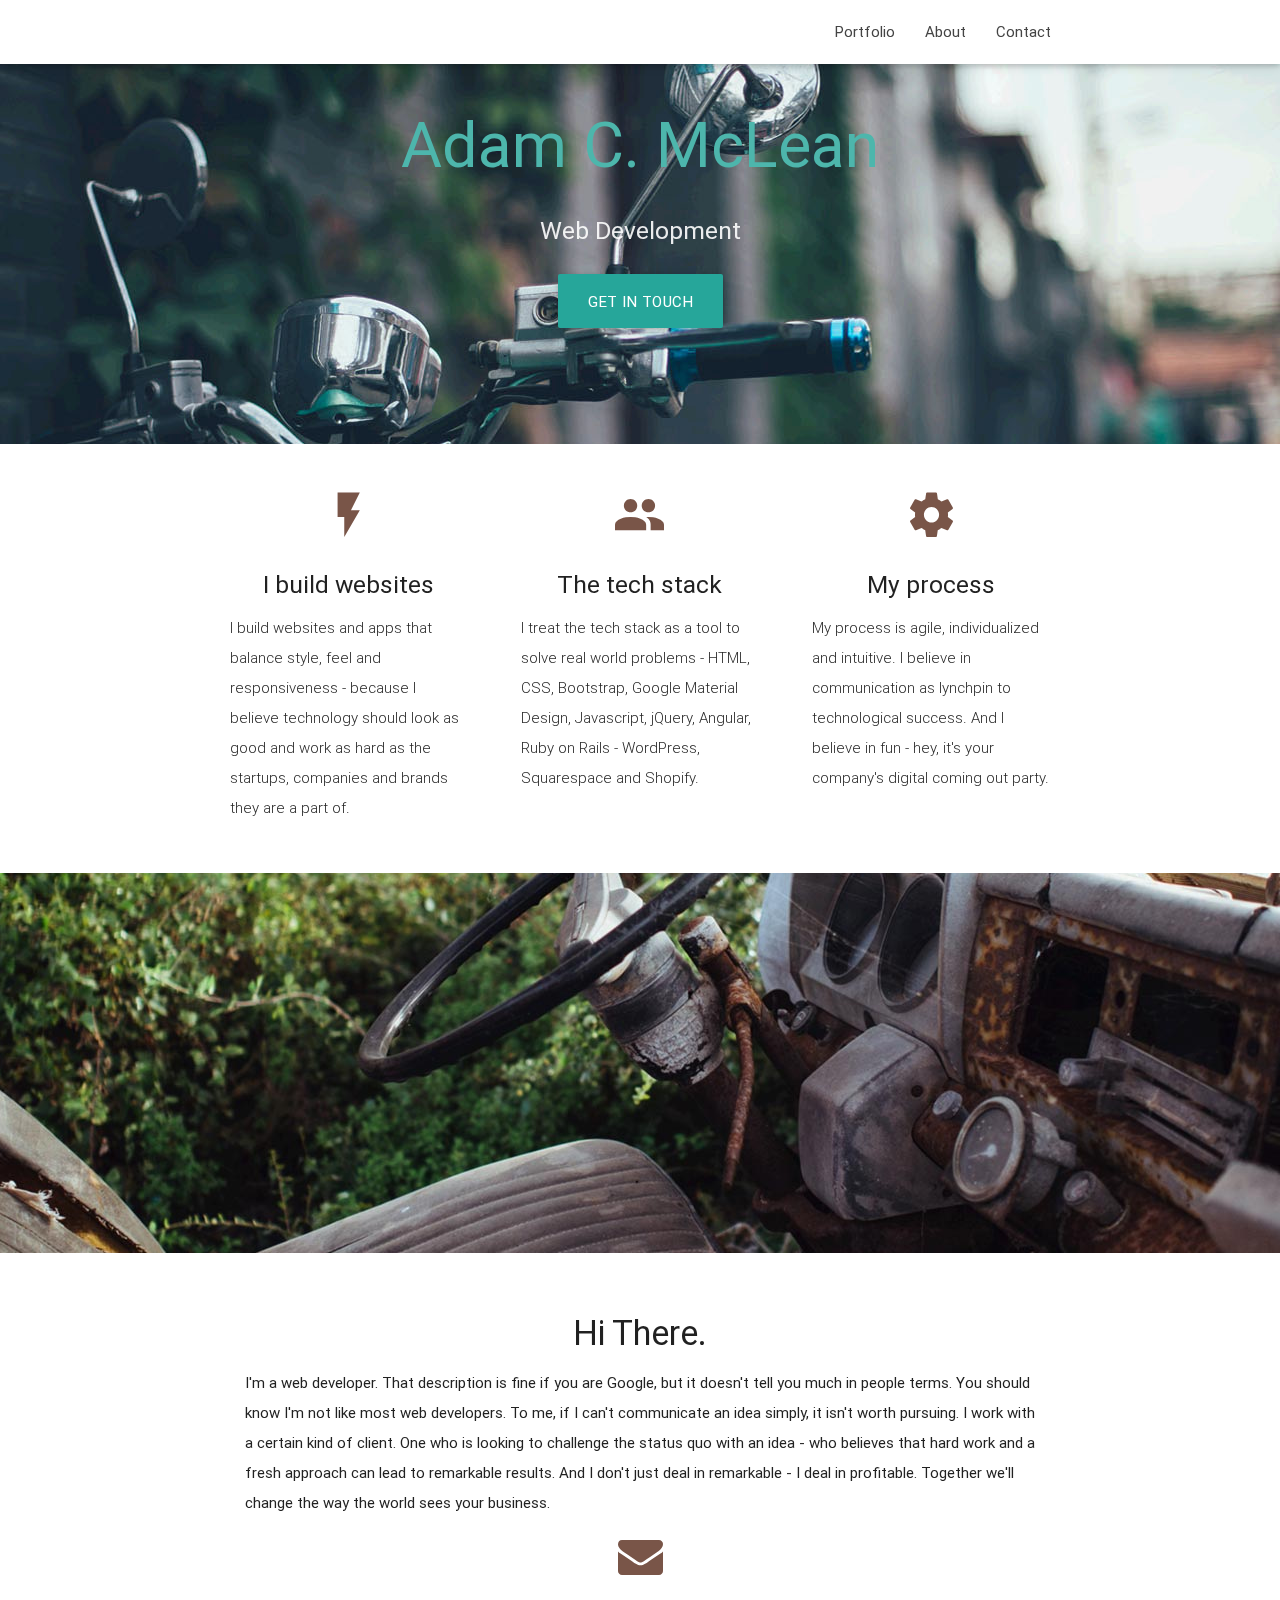
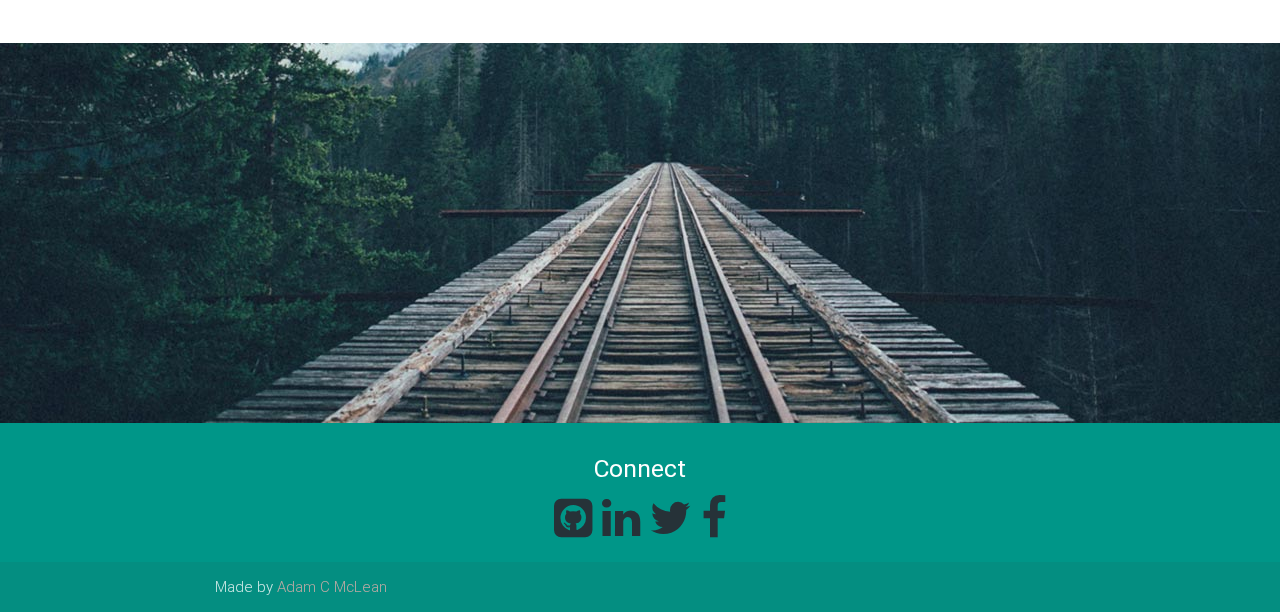
<file: index.html>
<!DOCTYPE html>
<html lang="en">
<head>
  <meta http-equiv="Content-Type" content="text/html; charset=UTF-8"/>
  <meta name="viewport" content="width=device-width, initial-scale=1, maximum-scale=1.0, user-scalable=no"/>
  <title>Adam C. McLean | Web Development</title>

  <!-- CSS  -->
  <link href="css/materialize.css" type="text/css" rel="stylesheet" media="screen,projection"/>
  <link href="css/style.css" type="text/css" rel="stylesheet" media="screen,projection"/>
  <link rel="stylesheet" href="http://maxcdn.bootstrapcdn.com/font-awesome/4.3.0/css/font-awesome.min.css">

</head>
<body>
  <nav class="white" role="navigation">
    <div class="nav-wrapper container">
      <a id="logo-container" href="index.html" class="brand-logo"></a>
      <ul class="right hide-on-med-and-down">
        <li><a href="portfolio.html">Portfolio</a></li>
        <li><a href="#about">About</a></li>
        <li><a href="#hi">Contact</a></li>
      </ul>

      <ul id="nav-mobile" class="side-nav">
        <li><a href="portfolio.html">Portfolio</a></li>
        <li><a href="#about">About</a></li>
        <li><a href="#contact">Contact</a></li>


      </ul>
      <a href="#" data-activates="nav-mobile" class="button-collapse"><i class="mdi-navigation-menu"></i></a>
    </div>
  </nav>

   <!--   Banner Section   -->

  <div id="index-banner" class="parallax-container">
    <div class="section no-pad-bot">
      <div class="container">
        <br><br>
        <h1 class="header center teal-text text-lighten-2">Adam C. McLean</h1>
        <div class="row center">
          <h5 class="header col s12">Web Development</h5>
        </div>
        <div class="row center">
          <a href="mailto:adam.mclean1@gmail.com" id="download-button" class="btn-large waves-effect waves-light teal lighten-1">Get In Touch</a>
        </div>
        <br><br>

      </div>
    </div>
    <div class="parallax"><img src="background1.jpg" alt="Unsplashed background img 2"></div>
  </div>


  <div class="container">
    <div class="section">

      <!--   Icon Section   -->

      <div class="row">
        <a name = "about"></a>
        <div class="col s12 m4">
          <div class="icon-block">
            <h2 class="center brown-text"><i class="mdi-image-flash-on"></i></h2>
            <h5 class="center">I build websites</h5>

            <p class="light">I build websites and apps that balance style, feel and responsiveness - because I believe technology should look as good and work as hard as the startups, companies and brands they are a part of.</p>
          </div>
        </div>

        <div class="col s12 m4">
          <div class="icon-block">
            <h2 class="center brown-text"><i class="mdi-social-group"></i></h2>
            <h5 class="center">The tech stack</h5>

            <p class="light">I treat the tech stack as a tool to solve real world problems - HTML, CSS, Bootstrap, Google Material Design, Javascript, jQuery, Angular, Ruby on Rails - WordPress, Squarespace and Shopify.</p>
          </div>
        </div>

        <div class="col s12 m4">
          <div class="icon-block">
            <h2 class="center brown-text"><i class="mdi-action-settings"></i></h2>
            <h5 class="center">My process</h5>

            <p class="light">My process is agile, individualized and intuitive. I believe in communication as lynchpin to technological success. And I believe in fun - hey, it's your company's digital coming out party.</p>
          </div>
        </div>
      </div> <!-- end row -->

    </div>
  </div>

   <!--   Contact Section   -->

  <div class="parallax-container valign-wrapper">
    <div class="section no-pad-bot">
      <div class="container">
        <div class="row center">
          <h5 class="header col s12 light"></h5>
        </div>
      </div>
    </div>
    <div class="parallax"><img src="background3.jpg" alt="Unsplashed background img 2"></div>
  </div>

  <div class="container">
    <div class="section">
  
     
      <div id="hi" class="row"> 
        <div class="col s12 center">
          <a name = "hi"></a>
          <!-- <h3><i class="mdi-content-send brown-text"></i></h3> -->
          <h4 class = ''>Hi There.</h4>
          <p class="left-align medium">I'm a web developer. That description is fine if you are Google, but it doesn't tell you much in people terms. You should know I'm not like most web developers. To me, if I can't communicate an idea simply, it isn't worth pursuing. I work with a certain kind of client. One who is looking to challenge the status quo with an idea - who believes that hard work and a fresh approach can lead to remarkable results. And I don't just deal in remarkable - I deal in profitable. Together we'll change the way the world sees your business.</p>
        
           <a href="mailto:adam.mclean1@gmail.com"><i class="fa fa-envelope fa-3x brown-text"></i></a>

        </div>
      </div>

    </div>
  </div>

 <!--   Footer Section   -->

  <div class="parallax-container valign-wrapper">
    <div class="section no-pad-bot">
      <div class="container">
        <div class="row center">
          <h5 class="header col s12 light"></h5>
        </div>
      </div>
    </div>
    <div class="parallax"><img src="background2.jpg" alt="Unsplashed background img 3"></div>
  </div>

  <footer class="page-footer teal">
    <div class="container">
      <div class="row center">
       <a href="mailto:adam.mclean1@gmail.com"><h5 class="white-text">Connect</h5></a>

       <!--  <a href="mailto:adam.mclean1@gmail.com" id="download-button" class="btn-large waves-effect waves-light grey lighten-1">Get In Touch</a> -->
        <div id="socialIcons" class="col l12 s12">
          <a href="https://github.com/adammclean"><i class="fa fa-github-square fa-3x"></i></a></span> 
          <a href="https://www.linkedin.com/in/adammclean1"><i class="fa fa-linkedin fa-3x"></i></a>
          <a href="https://twitter.com/brogrammr"><i class="fa fa-twitter fa-3x"></i></a>
          <a href="https://www.facebook.com/people/Adam-McLean/816225"><i class="fa fa-facebook fa-3x"></i></a>
        </div>
      </div>
    </div>
  </div>
      
    <div class="footer-copyright">
      <div class="container">
      Made by <a class="brown-text text-lighten-3" href="http://materializecss.com">Adam C McLean</a>
      </div>
    </div>
  </footer>


  <!--  Scripts-->
  <script src="https://code.jquery.com/jquery-2.1.1.min.js"></script>
  <script src="js/materialize.js"></script>
  <script src="js/init.js"></script>

  </body>
</html>
</file>
<file: css/style.css>
/* Custom Stylesheet */
/**
 * Use this file to override Materialize files so you can update
 * the core Materialize files in the future
 *
 * Made By MaterializeCSS.com
 */

 #hi {
  padding: 30px;
 }

 #socialIcons i {
  margin: 2.5px;
 }
 
 a{
  color: #263238;
 }

 .modal {
  color: blue;
 }

nav ul a,
nav .brand-logo {
  color: #444;
}

p {
  line-height: 2rem;
}

.button-collapse {
  color: #26a69a;
}

.parallax-container {
  min-height: 380px;
  line-height: 0;
  height: auto;
  color: rgba(255,255,255,.9);
}
  .parallax-container .section {
    width: 100%;
  }

@media only screen and (max-width : 992px) {
  .parallax-container .section {
    position: absolute;
    top: 40%;
  }
  #index-banner .section {
    top: 10%;
  }
}

@media only screen and (max-width : 600px) {
  #index-banner .section {
    top: 0;
  }
}


.icon-block {
  padding: 0 15px;
}

footer.page-footer {
  margin: 0;
}
</file>
